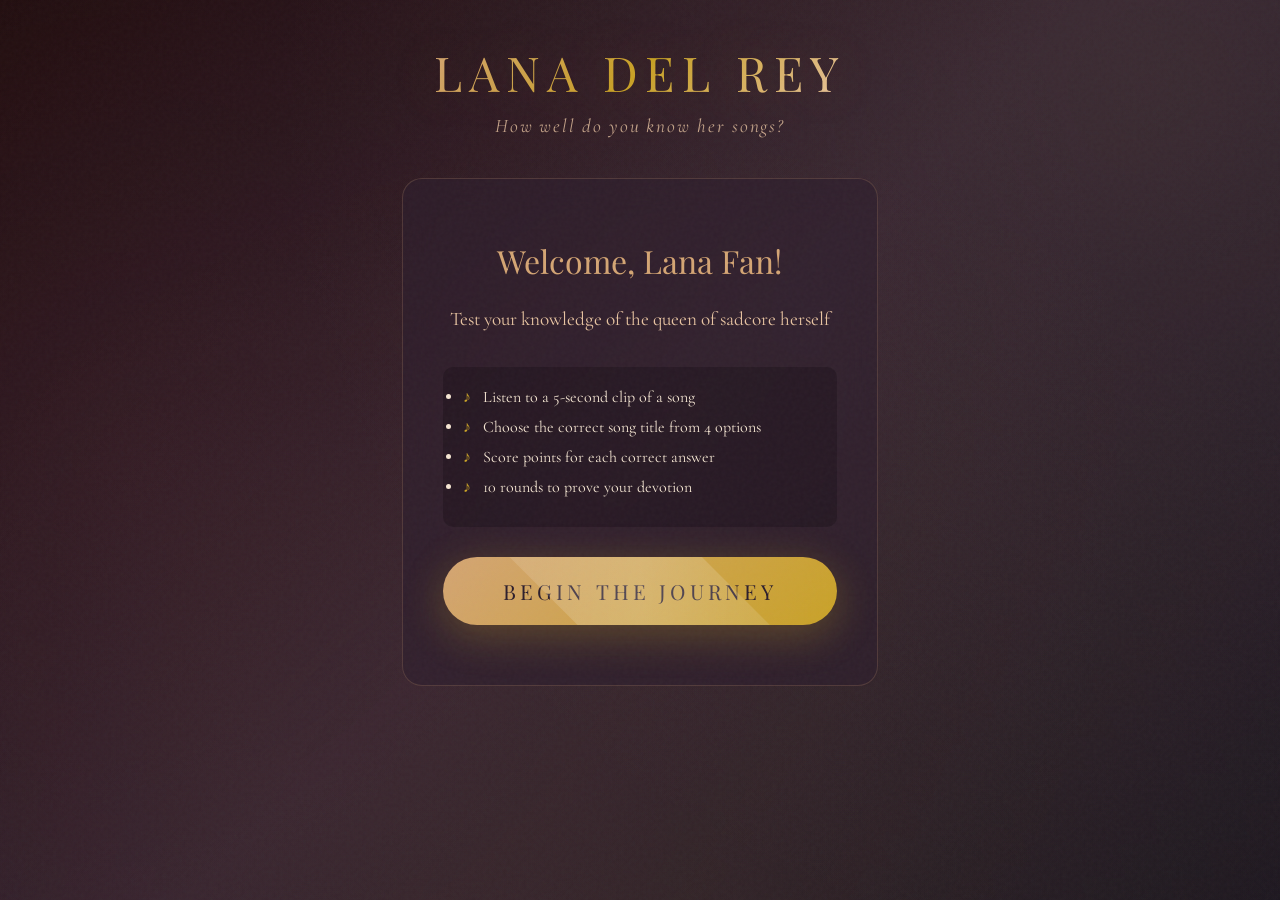
<file: examples/lana-del-rey-guessing-game/index.html>
<!DOCTYPE html>
<html lang="en">
<head>
    <meta charset="UTF-8">
    <meta name="viewport" content="width=device-width, initial-scale=1.0">
    <title>Lana Del Rey Song Guessing Game 🎵</title>
    <link href="https://fonts.googleapis.com/css2?family=Playfair+Display:ital,wght@0,400;0,700;1,400&family=Cormorant+Garamond:ital,wght@0,300;0,400;1,300&display=swap" rel="stylesheet">
    <style>
        * {
            margin: 0;
            padding: 0;
            box-sizing: border-box;
        }

        :root {
            --primary: #8B4557;
            --secondary: #D4A574;
            --accent: #E8C4A2;
            --dark: #2D1F2D;
            --light: #F5E6D3;
            --gold: #C9A227;
        }

        body {
            font-family: 'Cormorant Garamond', serif;
            background: linear-gradient(135deg, #1a0a0a 0%, #2D1F2D 50%, #1a1520 100%);
            min-height: 100vh;
            color: var(--light);
            overflow-x: hidden;
        }

        /* Dreamy Background Effects */
        .bg-effects {
            position: fixed;
            top: 0;
            left: 0;
            width: 100%;
            height: 100%;
            pointer-events: none;
            z-index: 0;
        }

        .bg-effects::before {
            content: '';
            position: absolute;
            top: -50%;
            left: -50%;
            width: 200%;
            height: 200%;
            background: radial-gradient(circle at 30% 50%, rgba(139, 69, 87, 0.15) 0%, transparent 50%),
                        radial-gradient(circle at 70% 30%, rgba(212, 165, 116, 0.1) 0%, transparent 40%),
                        radial-gradient(circle at 50% 80%, rgba(201, 162, 39, 0.08) 0%, transparent 45%);
            animation: floatBg 20s ease-in-out infinite;
        }

        @keyframes floatBg {
            0%, 100% { transform: translate(0, 0) rotate(0deg); }
            33% { transform: translate(2%, 2%) rotate(1deg); }
            66% { transform: translate(-1%, 1%) rotate(-1deg); }
        }

        /* Vintage Film Grain */
        .grain {
            position: fixed;
            top: 0;
            left: 0;
            width: 100%;
            height: 100%;
            pointer-events: none;
            z-index: 1000;
            opacity: 0.03;
            background-image: url("data:image/svg+xml,%3Csvg viewBox='0 0 256 256' xmlns='http://www.w3.org/2000/svg'%3E%3Cfilter id='noise'%3E%3CfeTurbulence type='fractalNoise' baseFrequency='0.9' numOctaves='4' stitchTiles='stitch'/%3E%3C/filter%3E%3Crect width='100%25' height='100%25' filter='url(%23noise)'/%3E%3C/svg%3E");
        }

        /* Main Container */
        .container {
            position: relative;
            z-index: 10;
            max-width: 900px;
            margin: 0 auto;
            padding: 40px 20px;
            min-height: 100vh;
            display: flex;
            flex-direction: column;
            align-items: center;
        }

        /* Header */
        .header {
            text-align: center;
            margin-bottom: 40px;
        }

        .header h1 {
            font-family: 'Playfair Display', serif;
            font-size: 3rem;
            font-weight: 400;
            letter-spacing: 0.15em;
            text-transform: uppercase;
            background: linear-gradient(135deg, var(--secondary) 0%, var(--gold) 50%, var(--accent) 100%);
            -webkit-background-clip: text;
            -webkit-text-fill-color: transparent;
            background-clip: text;
            text-shadow: 0 0 60px rgba(201, 162, 39, 0.3);
            margin-bottom: 10px;
        }

        .header p {
            font-size: 1.2rem;
            font-style: italic;
            color: var(--accent);
            opacity: 0.8;
            letter-spacing: 0.1em;
        }

        /* Score Display */
        .score-display {
            display: flex;
            gap: 40px;
            margin-bottom: 30px;
            padding: 20px 40px;
            background: rgba(45, 31, 45, 0.6);
            border: 1px solid rgba(212, 165, 116, 0.2);
            border-radius: 50px;
            backdrop-filter: blur(10px);
        }

        .score-item {
            text-align: center;
        }

        .score-item .label {
            font-size: 0.8rem;
            text-transform: uppercase;
            letter-spacing: 0.2em;
            color: var(--secondary);
            margin-bottom: 5px;
        }

        .score-item .value {
            font-family: 'Playfair Display', serif;
            font-size: 2rem;
            color: var(--gold);
        }

        /* Video Container */
        .video-container {
            position: relative;
            width: 100%;
            max-width: 640px;
            aspect-ratio: 16/9;
            margin-bottom: 30px;
            border-radius: 15px;
            overflow: hidden;
            box-shadow: 0 25px 80px rgba(0, 0, 0, 0.5),
                        0 0 100px rgba(139, 69, 87, 0.2);
            border: 2px solid rgba(212, 165, 116, 0.3);
        }

        .video-container iframe {
            width: 100%;
            height: 100%;
            border: none;
        }

        .video-overlay {
            position: absolute;
            top: 0;
            left: 0;
            width: 100%;
            height: 100%;
            background: rgba(26, 10, 10, 0.95);
            display: flex;
            flex-direction: column;
            align-items: center;
            justify-content: center;
            transition: opacity 0.5s ease;
            z-index: 10;
        }

        .video-overlay.hidden {
            opacity: 0;
            pointer-events: none;
        }

        /* Countdown Timer */
        .countdown-container {
            position: relative;
            width: 180px;
            height: 180px;
            margin-bottom: 20px;
        }

        .countdown-ring {
            position: absolute;
            top: 0;
            left: 0;
            width: 100%;
            height: 100%;
        }

        .countdown-ring svg {
            transform: rotate(-90deg);
            width: 100%;
            height: 100%;
        }

        .countdown-ring circle {
            fill: none;
            stroke-width: 4;
        }

        .countdown-ring .bg {
            stroke: rgba(212, 165, 116, 0.2);
        }

        .countdown-ring .progress {
            stroke: url(#gradient);
            stroke-linecap: round;
            stroke-dasharray: 502;
            stroke-dashoffset: 0;
            transition: stroke-dashoffset 0.1s linear;
        }

        .countdown-number {
            position: absolute;
            top: 50%;
            left: 50%;
            transform: translate(-50%, -50%);
            font-family: 'Playfair Display', serif;
            font-size: 4rem;
            color: var(--gold);
            text-shadow: 0 0 30px rgba(201, 162, 39, 0.5);
        }

        .countdown-label {
            font-size: 0.9rem;
            text-transform: uppercase;
            letter-spacing: 0.3em;
            color: var(--secondary);
        }

        /* Listening Animation */
        .listening-animation {
            display: flex;
            gap: 4px;
            align-items: flex-end;
            height: 40px;
            margin-top: 20px;
        }

        .listening-animation .bar {
            width: 6px;
            background: linear-gradient(to top, var(--primary), var(--gold));
            border-radius: 3px;
            animation: pulse 0.8s ease-in-out infinite;
        }

        .listening-animation .bar:nth-child(1) { height: 20px; animation-delay: 0s; }
        .listening-animation .bar:nth-child(2) { height: 35px; animation-delay: 0.1s; }
        .listening-animation .bar:nth-child(3) { height: 25px; animation-delay: 0.2s; }
        .listening-animation .bar:nth-child(4) { height: 40px; animation-delay: 0.3s; }
        .listening-animation .bar:nth-child(5) { height: 30px; animation-delay: 0.4s; }
        .listening-animation .bar:nth-child(6) { height: 35px; animation-delay: 0.5s; }
        .listening-animation .bar:nth-child(7) { height: 20px; animation-delay: 0.6s; }

        @keyframes pulse {
            0%, 100% { transform: scaleY(1); }
            50% { transform: scaleY(0.5); }
        }

        /* Answer Options */
        .options-container {
            width: 100%;
            max-width: 640px;
            display: grid;
            grid-template-columns: repeat(2, 1fr);
            gap: 15px;
            margin-bottom: 30px;
        }

        .option-btn {
            padding: 20px 25px;
            font-family: 'Cormorant Garamond', serif;
            font-size: 1.1rem;
            font-weight: 400;
            color: var(--light);
            background: rgba(45, 31, 45, 0.6);
            border: 1px solid rgba(212, 165, 116, 0.3);
            border-radius: 12px;
            cursor: pointer;
            transition: all 0.3s ease;
            backdrop-filter: blur(10px);
            text-align: left;
            position: relative;
            overflow: hidden;
        }

        .option-btn::before {
            content: '';
            position: absolute;
            top: 0;
            left: -100%;
            width: 100%;
            height: 100%;
            background: linear-gradient(90deg, transparent, rgba(212, 165, 116, 0.1), transparent);
            transition: left 0.5s ease;
        }

        .option-btn:hover:not(:disabled)::before {
            left: 100%;
        }

        .option-btn:hover:not(:disabled) {
            border-color: var(--secondary);
            transform: translateY(-3px);
            box-shadow: 0 10px 30px rgba(0, 0, 0, 0.3);
        }

        .option-btn:disabled {
            cursor: not-allowed;
            opacity: 0.6;
        }

        .option-btn.correct {
            background: rgba(76, 175, 80, 0.3);
            border-color: #4CAF50;
            animation: correctPulse 0.5s ease;
        }

        .option-btn.incorrect {
            background: rgba(244, 67, 54, 0.3);
            border-color: #f44336;
            animation: shake 0.5s ease;
        }

        @keyframes correctPulse {
            0%, 100% { transform: scale(1); }
            50% { transform: scale(1.02); }
        }

        @keyframes shake {
            0%, 100% { transform: translateX(0); }
            25% { transform: translateX(-5px); }
            75% { transform: translateX(5px); }
        }

        /* Play Button */
        .play-btn {
            padding: 20px 60px;
            font-family: 'Playfair Display', serif;
            font-size: 1.3rem;
            font-weight: 400;
            letter-spacing: 0.2em;
            text-transform: uppercase;
            color: var(--dark);
            background: linear-gradient(135deg, var(--secondary), var(--gold));
            border: none;
            border-radius: 50px;
            cursor: pointer;
            transition: all 0.4s ease;
            box-shadow: 0 10px 40px rgba(201, 162, 39, 0.3);
            position: relative;
            overflow: hidden;
        }

        .play-btn::after {
            content: '';
            position: absolute;
            top: -50%;
            left: -50%;
            width: 200%;
            height: 200%;
            background: linear-gradient(45deg, transparent, rgba(255, 255, 255, 0.2), transparent);
            transform: rotate(45deg);
            transition: all 0.6s ease;
        }

        .play-btn:hover::after {
            left: 100%;
        }

        .play-btn:hover {
            transform: translateY(-3px);
            box-shadow: 0 15px 50px rgba(201, 162, 39, 0.4);
        }

        .play-btn:disabled {
            opacity: 0.5;
            cursor: not-allowed;
            transform: none;
        }

        /* Result Message */
        .result-message {
            text-align: center;
            padding: 25px;
            margin-bottom: 20px;
            border-radius: 15px;
            animation: fadeIn 0.5s ease;
        }

        .result-message.correct {
            background: rgba(76, 175, 80, 0.2);
            border: 1px solid rgba(76, 175, 80, 0.3);
        }

        .result-message.incorrect {
            background: rgba(244, 67, 54, 0.2);
            border: 1px solid rgba(244, 67, 54, 0.3);
        }

        .result-message h3 {
            font-family: 'Playfair Display', serif;
            font-size: 1.8rem;
            margin-bottom: 10px;
        }

        .result-message p {
            font-size: 1.1rem;
            opacity: 0.9;
        }

        @keyframes fadeIn {
            from { opacity: 0; transform: translateY(-10px); }
            to { opacity: 1; transform: translateY(0); }
        }

        /* Game Over Screen */
        .game-over {
            text-align: center;
            padding: 40px;
            background: rgba(45, 31, 45, 0.8);
            border: 1px solid rgba(212, 165, 116, 0.3);
            border-radius: 20px;
            backdrop-filter: blur(15px);
            animation: fadeIn 0.5s ease;
        }

        .game-over h2 {
            font-family: 'Playfair Display', serif;
            font-size: 2.5rem;
            background: linear-gradient(135deg, var(--secondary), var(--gold));
            -webkit-background-clip: text;
            -webkit-text-fill-color: transparent;
            background-clip: text;
            margin-bottom: 20px;
        }

        .game-over .final-score {
            font-size: 4rem;
            font-family: 'Playfair Display', serif;
            color: var(--gold);
            margin: 20px 0;
        }

        .game-over .message {
            font-size: 1.3rem;
            font-style: italic;
            color: var(--accent);
            margin-bottom: 30px;
        }

        /* Start Screen */
        .start-screen {
            text-align: center;
            padding: 60px 40px;
            background: rgba(45, 31, 45, 0.6);
            border: 1px solid rgba(212, 165, 116, 0.2);
            border-radius: 20px;
            backdrop-filter: blur(15px);
            max-width: 600px;
        }

        .start-screen h2 {
            font-family: 'Playfair Display', serif;
            font-size: 2rem;
            color: var(--secondary);
            margin-bottom: 20px;
            font-weight: 400;
        }

        .start-screen p {
            font-size: 1.2rem;
            line-height: 1.8;
            margin-bottom: 30px;
            color: var(--accent);
        }

        .start-screen .rules {
            text-align: left;
            padding: 20px;
            background: rgba(0, 0, 0, 0.2);
            border-radius: 10px;
            margin-bottom: 30px;
        }

        .start-screen .rules li {
            margin-bottom: 10px;
            padding-left: 20px;
            position: relative;
        }

        .start-screen .rules li::before {
            content: '♪';
            position: absolute;
            left: 0;
            color: var(--gold);
        }

        /* Hidden utility */
        .hidden {
            display: none !important;
        }

        /* Responsive */
        @media (max-width: 640px) {
            .header h1 {
                font-size: 2rem;
            }

            .options-container {
                grid-template-columns: 1fr;
            }

            .score-display {
                gap: 20px;
                padding: 15px 25px;
            }

            .countdown-container {
                width: 140px;
                height: 140px;
            }

            .countdown-number {
                font-size: 3rem;
            }
        }

        /* Progress Bar */
        .progress-bar {
            width: 100%;
            max-width: 640px;
            height: 6px;
            background: rgba(212, 165, 116, 0.2);
            border-radius: 3px;
            margin-bottom: 30px;
            overflow: hidden;
        }

        .progress-bar-fill {
            height: 100%;
            background: linear-gradient(90deg, var(--primary), var(--gold));
            transition: width 0.5s ease;
            border-radius: 3px;
        }
    </style>
</head>
<body>
    <div class="bg-effects"></div>
    <div class="grain"></div>

    <div class="container">
        <header class="header">
            <h1>Lana Del Rey</h1>
            <p>How well do you know her songs?</p>
        </header>

        <!-- Start Screen -->
        <div id="startScreen" class="start-screen">
            <h2>Welcome, Lana Fan!</h2>
            <p>Test your knowledge of the queen of sadcore herself</p>
            <ul class="rules">
                <li>Listen to a 5-second clip of a song</li>
                <li>Choose the correct song title from 4 options</li>
                <li>Score points for each correct answer</li>
                <li>10 rounds to prove your devotion</li>
            </ul>
            <button class="play-btn" onclick="startGame()">
                Begin the Journey
            </button>
        </div>

        <!-- Game Screen -->
        <div id="gameScreen" class="hidden">
            <div class="score-display">
                <div class="score-item">
                    <div class="label">Score</div>
                    <div class="value" id="score">0</div>
                </div>
                <div class="score-item">
                    <div class="label">Round</div>
                    <div class="value"><span id="round">1</span>/10</div>
                </div>
            </div>

            <div class="progress-bar">
                <div class="progress-bar-fill" id="progressBar" style="width: 10%"></div>
            </div>

            <div class="video-container">
                <div id="player"></div>
                <div class="video-overlay" id="videoOverlay">
                    <div class="countdown-container" id="countdownContainer">
                        <div class="countdown-ring">
                            <svg viewBox="0 0 180 180">
                                <defs>
                                    <linearGradient id="gradient" x1="0%" y1="0%" x2="100%" y2="100%">
                                        <stop offset="0%" stop-color="#8B4557"/>
                                        <stop offset="50%" stop-color="#C9A227"/>
                                        <stop offset="100%" stop-color="#D4A574"/>
                                    </linearGradient>
                                </defs>
                                <circle class="bg" cx="90" cy="90" r="80"/>
                                <circle class="progress" id="countdownProgress" cx="90" cy="90" r="80"/>
                            </svg>
                        </div>
                        <div class="countdown-number" id="countdownNumber">5</div>
                    </div>
                    <div class="countdown-label" id="countdownLabel">Get Ready...</div>
                    <div class="listening-animation hidden" id="listeningAnimation">
                        <div class="bar"></div>
                        <div class="bar"></div>
                        <div class="bar"></div>
                        <div class="bar"></div>
                        <div class="bar"></div>
                        <div class="bar"></div>
                        <div class="bar"></div>
                    </div>
                </div>
            </div>

            <div id="resultMessage" class="result-message hidden"></div>

            <div class="options-container" id="optionsContainer">
                <!-- Options will be populated by JS -->
            </div>

            <button class="play-btn" id="playBtn" onclick="playClip()">
                Play Clip
            </button>
            <button class="play-btn hidden" id="nextBtn" onclick="nextRound()">
                Next Song
            </button>
        </div>

        <!-- Game Over Screen -->
        <div id="gameOverScreen" class="game-over hidden">
            <h2>Game Over</h2>
            <div class="final-score"><span id="finalScore">0</span>/10</div>
            <p class="message" id="gameOverMessage"></p>
            <button class="play-btn" onclick="restartGame()">
                Play Again
            </button>
        </div>
    </div>

    <script>
        // Lana Del Rey Songs Database with YouTube video IDs and timestamps
        const songs = [
            { title: "Summertime Sadness", videoId: "TdrL3QxjyVw", startTime: 60 },
            { title: "Video Games", videoId: "cE6wxDqdOV0", startTime: 55 },
            { title: "Young and Beautiful", videoId: "o_1aF54DO60", startTime: 65 },
            { title: "Born to Die", videoId: "Bag1gUxuU0g", startTime: 45 },
            { title: "Blue Jeans", videoId: "JRWox-i6aAk", startTime: 50 },
            { title: "Ride", videoId: "Py_-3di1yx0", startTime: 180 },
            { title: "National Anthem", videoId: "sxDdEPED0h8", startTime: 90 },
            { title: "West Coast", videoId: "oKxuiw3iMBE", startTime: 60 },
            { title: "Ultraviolence", videoId: "ZFWC4SiZBao", startTime: 50 },
            { title: "Shades of Cool", videoId: "rJABBmAMXnY", startTime: 70 },
            { title: "Brooklyn Baby", videoId: "T5xcnjAG8pE", startTime: 55 },
            { title: "High By The Beach", videoId: "QnxpHIl5Ynw", startTime: 45 },
            { title: "Love", videoId: "3-NTv0CdFCk", startTime: 60 },
            { title: "Lust For Life", videoId: "eP4eqhWc7sI", startTime: 75 },
            { title: "Mariners Apartment Complex", videoId: "_O_lnXi_Y6k", startTime: 50 },
            { title: "Venice Bitch", videoId: "Qg3DxELVPj4", startTime: 65 },
            { title: "Doin' Time", videoId: "qolmz4FlnZ0", startTime: 35 },
            { title: "Norman F***ing Rockwell", videoId: "wPt0nji04n8", startTime: 55 },
            { title: "Chemtrails Over The Country Club", videoId: "LrSX_OcpeJg", startTime: 40 },
            { title: "White Dress", videoId: "VqqViwPCgkc", startTime: 50 },
            { title: "Blue Banisters", videoId: "PgaLRVEYHxQ", startTime: 45 },
            { title: "Arcadia", videoId: "GC9bkvVOiT4", startTime: 55 },
            { title: "Say Yes To Heaven", videoId: "OiDcHig7JHU", startTime: 40 },
            { title: "A&W", videoId: "JcLdTpXzfMk", startTime: 60 },
            { title: "Did you know that there's a tunnel under Ocean Blvd", videoId: "0qz4a0gfKKk", startTime: 50 },
            { title: "Off to the Races", videoId: "vBlFCH0d3o4", startTime: 25 },
            { title: "Dark Paradise", videoId: "Lr3cUKmFsEY", startTime: 50 },
            { title: "Gods & Monsters", videoId: "_kJpcRKoXK0", startTime: 55 },
            { title: "Cruel World", videoId: "XfXQDwcXqXg", startTime: 60 },
            { title: "Pretty When You Cry", videoId: "G_yiyjnQ4Go", startTime: 75 },
        ];

        let player;
        let currentRound = 0;
        let score = 0;
        let currentSong = null;
        let gameSongs = [];
        let countdownInterval;
        let clipTimeout;

        // Shuffle array
        function shuffle(array) {
            const newArray = [...array];
            for (let i = newArray.length - 1; i > 0; i--) {
                const j = Math.floor(Math.random() * (i + 1));
                [newArray[i], newArray[j]] = [newArray[j], newArray[i]];
            }
            return newArray;
        }

        // Load YouTube IFrame API
        const tag = document.createElement('script');
        tag.src = "https://www.youtube.com/iframe_api";
        const firstScriptTag = document.getElementsByTagName('script')[0];
        firstScriptTag.parentNode.insertBefore(tag, firstScriptTag);

        function onYouTubeIframeAPIReady() {
            player = new YT.Player('player', {
                height: '100%',
                width: '100%',
                videoId: '',
                playerVars: {
                    'playsinline': 1,
                    'controls': 0,
                    'disablekb': 1,
                    'fs': 0,
                    'modestbranding': 1,
                    'rel': 0,
                    'showinfo': 0,
                    'iv_load_policy': 3
                },
                events: {
                    'onReady': onPlayerReady,
                    'onStateChange': onPlayerStateChange
                }
            });
        }

        function onPlayerReady(event) {
            console.log('Player ready');
        }

        function onPlayerStateChange(event) {
            // Handle player state changes if needed
        }

        function startGame() {
            document.getElementById('startScreen').classList.add('hidden');
            document.getElementById('gameScreen').classList.remove('hidden');
            document.getElementById('gameOverScreen').classList.add('hidden');

            currentRound = 0;
            score = 0;
            gameSongs = shuffle(songs).slice(0, 10);

            updateUI();
            loadRound();
        }

        function loadRound() {
            currentSong = gameSongs[currentRound];

            // Reset UI
            document.getElementById('resultMessage').classList.add('hidden');
            document.getElementById('playBtn').classList.remove('hidden');
            document.getElementById('nextBtn').classList.add('hidden');
            document.getElementById('videoOverlay').classList.remove('hidden');
            document.getElementById('countdownContainer').classList.remove('hidden');
            document.getElementById('listeningAnimation').classList.add('hidden');
            document.getElementById('countdownLabel').textContent = 'Get Ready...';
            document.getElementById('countdownNumber').textContent = '5';
            document.getElementById('countdownProgress').style.strokeDashoffset = '0';

            // Generate options
            const options = generateOptions(currentSong);
            const optionsContainer = document.getElementById('optionsContainer');
            optionsContainer.innerHTML = '';

            options.forEach((option, index) => {
                const btn = document.createElement('button');
                btn.className = 'option-btn';
                btn.textContent = option;
                btn.onclick = () => checkAnswer(option, btn);
                btn.disabled = true;
                optionsContainer.appendChild(btn);
            });

            // Load video
            if (player && player.loadVideoById) {
                player.loadVideoById({
                    videoId: currentSong.videoId,
                    startSeconds: currentSong.startTime
                });
                player.pauseVideo();
            }
        }

        function generateOptions(correctSong) {
            let options = [correctSong.title];
            const otherSongs = songs.filter(s => s.title !== correctSong.title);
            const shuffledOthers = shuffle(otherSongs);

            for (let i = 0; i < 3 && i < shuffledOthers.length; i++) {
                options.push(shuffledOthers[i].title);
            }

            return shuffle(options);
        }

        function playClip() {
            const playBtn = document.getElementById('playBtn');
            playBtn.disabled = true;

            // Start countdown animation
            let countdown = 5;
            const countdownNumber = document.getElementById('countdownNumber');
            const countdownProgress = document.getElementById('countdownProgress');
            const countdownLabel = document.getElementById('countdownLabel');
            const listeningAnimation = document.getElementById('listeningAnimation');
            const circumference = 2 * Math.PI * 80; // 502

            countdownLabel.textContent = 'Listen carefully...';
            listeningAnimation.classList.remove('hidden');

            // Show video and play
            document.getElementById('videoOverlay').classList.add('hidden');

            if (player && player.seekTo) {
                player.seekTo(currentSong.startTime);
                player.playVideo();
            }

            // Animate countdown
            const startTime = Date.now();
            const duration = 5000;

            countdownInterval = setInterval(() => {
                const elapsed = Date.now() - startTime;
                const remaining = Math.max(0, (duration - elapsed) / 1000);
                const progress = elapsed / duration;

                countdownNumber.textContent = Math.ceil(remaining);
                countdownProgress.style.strokeDashoffset = (progress * circumference).toString();

                if (elapsed >= duration) {
                    clearInterval(countdownInterval);
                    endClip();
                }
            }, 50);
        }

        function endClip() {
            if (player && player.pauseVideo) {
                player.pauseVideo();
            }

            // Show overlay with "Time's Up"
            document.getElementById('videoOverlay').classList.remove('hidden');
            document.getElementById('countdownContainer').classList.add('hidden');
            document.getElementById('listeningAnimation').classList.remove('hidden');
            document.getElementById('countdownLabel').textContent = "Time's up! Make your guess...";

            // Enable options
            const options = document.querySelectorAll('.option-btn');
            options.forEach(btn => btn.disabled = false);

            document.getElementById('playBtn').classList.add('hidden');
        }

        function checkAnswer(answer, btn) {
            // Disable all buttons
            const options = document.querySelectorAll('.option-btn');
            options.forEach(b => b.disabled = true);

            const isCorrect = answer === currentSong.title;
            const resultMessage = document.getElementById('resultMessage');

            if (isCorrect) {
                score++;
                btn.classList.add('correct');
                resultMessage.className = 'result-message correct';
                resultMessage.innerHTML = `
                    <h3>✨ Correct! ✨</h3>
                    <p>You really know your Lana!</p>
                `;
            } else {
                btn.classList.add('incorrect');
                // Highlight correct answer
                options.forEach(b => {
                    if (b.textContent === currentSong.title) {
                        b.classList.add('correct');
                    }
                });
                resultMessage.className = 'result-message incorrect';
                resultMessage.innerHTML = `
                    <h3>Not quite...</h3>
                    <p>The song was "<strong>${currentSong.title}</strong>"</p>
                `;
            }

            resultMessage.classList.remove('hidden');
            updateUI();

            // Show next button or end game
            if (currentRound < 9) {
                document.getElementById('nextBtn').classList.remove('hidden');
            } else {
                setTimeout(endGame, 2000);
            }
        }

        function nextRound() {
            currentRound++;
            updateUI();
            loadRound();
        }

        function updateUI() {
            document.getElementById('score').textContent = score;
            document.getElementById('round').textContent = currentRound + 1;
            document.getElementById('progressBar').style.width = `${((currentRound + 1) / 10) * 100}%`;
        }

        function endGame() {
            document.getElementById('gameScreen').classList.add('hidden');
            document.getElementById('gameOverScreen').classList.remove('hidden');
            document.getElementById('finalScore').textContent = score;

            const messages = {
                10: "Born to slay! You're the ultimate Lana fan! 👑",
                9: "Summertime Sadness expert! Almost perfect! 🌹",
                8: "You've got that West Coast soul! 🌊",
                7: "Pretty When You Cry... with joy! Great job! 💫",
                6: "Young and Beautiful knowledge! 🎭",
                5: "Ride or die fan, keep listening! 🏍️",
                4: "Getting there, Blue Jeans! 👖",
                3: "Time to revisit the discography! 🎵",
                2: "Born to Die... trying! Keep going! 💔",
                1: "Maybe start with Video Games? 🎮",
                0: "Have you heard of Lana Del Rey? 😅"
            };

            document.getElementById('gameOverMessage').textContent = messages[score];
        }

        function restartGame() {
            if (player && player.stopVideo) {
                player.stopVideo();
            }
            if (countdownInterval) {
                clearInterval(countdownInterval);
            }
            startGame();
        }
    </script>
</body>
</html>
</file>
